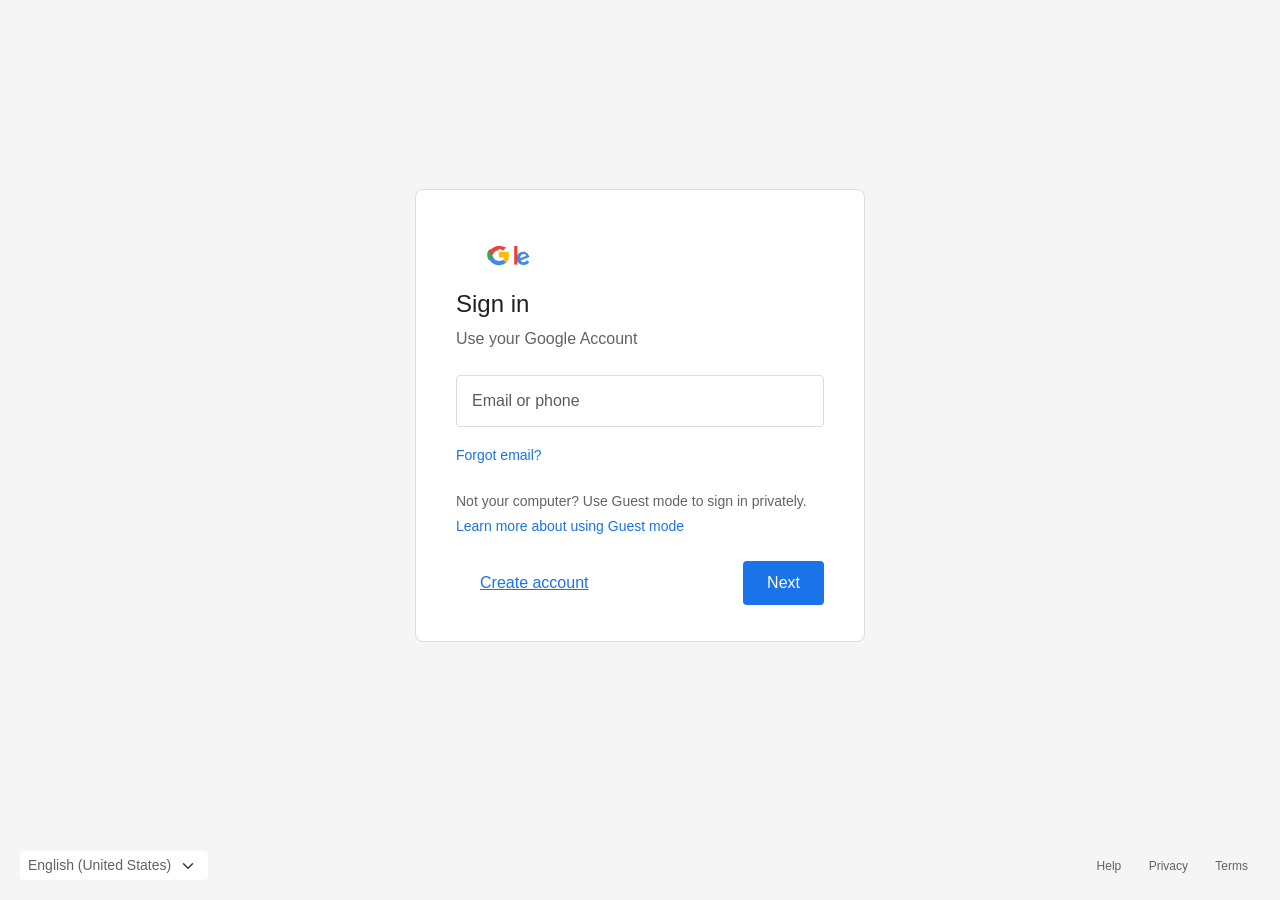
<file: signin.html>
<!DOCTYPE html>
<html lang="en">
<head>
    <meta charset="UTF-8">
    <meta name="viewport" content="width=device-width, initial-scale=1.0">
    <title>Sign in - Google Account</title>
    
    <!-- Bootstrap 5 CSS CDN -->
    <link href="https://cdn.jsdelivr.net/npm/bootstrap@5.3.2/dist/css/bootstrap.min.css" rel="stylesheet">
    
    <!-- Bootstrap Icons -->
    <link rel="stylesheet" href="https://cdn.jsdelivr.net/npm/bootstrap-icons@1.11.1/font/bootstrap-icons.css">
    
    <style>
        body {
            background-color: #f5f5f5;
            font-family: 'Google Sans', Roboto, Arial, sans-serif;
            min-height: 100vh;
            display: flex;
            flex-direction: column;
        }
        
        .signin-container {
            flex: 1;
            display: flex;
            align-items: center;
            justify-content: center;
            padding: 20px;
        }
        
        .signin-card {
            background: white;
            border-radius: 8px;
            border: 1px solid #dadce0;
            max-width: 450px;
            width: 100%;
            padding: 48px 40px 36px;
        }
        
        .google-logo {
            color: #1a73e8;
            font-size: 24px;
            margin-bottom: 8px;
        }
        
        .signin-title {
            font-size: 24px;
            font-weight: 400;
            margin-bottom: 8px;
            color: #202124;
        }
        
        .signin-subtitle {
            font-size: 16px;
            color: #5f6368;
            margin-bottom: 24px;
        }
        
        .form-control {
            border-radius: 4px;
            border: 1px solid #dadce0;
            padding: 13px 15px;
            font-size: 16px;
        }
        
        .form-control:focus {
            border-color: #1a73e8;
            box-shadow: none;
            outline: 2px solid #1a73e8;
        }
        
        .forgot-link {
            color: #1a73e8;
            text-decoration: none;
            font-size: 14px;
            font-weight: 500;
        }
        
        .forgot-link:hover {
            text-decoration: underline;
        }
        
        .guest-mode-text {
            font-size: 14px;
            color: #5f6368;
            margin-top: 24px;
        }
        
        .btn-create {
            color: #1a73e8;
            background: transparent;
            border: none;
            font-weight: 500;
            padding: 10px 24px;
        }
        
        .btn-create:hover {
            background: #e8f0fe;
        }
        
        .btn-next {
            background: #1a73e8;
            color: white;
            border: none;
            padding: 10px 24px;
            font-weight: 500;
            border-radius: 4px;
        }
        
        .btn-next:hover {
            background: #1765cc;
            box-shadow: 0 1px 2px 0 rgba(60,64,67,.3), 0 1px 3px 1px rgba(60,64,67,.15);
        }
        
        .footer-links {
            margin-top: auto;
            padding: 20px;
            display: flex;
            justify-content: space-between;
            align-items: center;
            font-size: 12px;
            color: #5f6368;
        }
        
        .footer-links a {
            color: #5f6368;
            text-decoration: none;
            margin: 0 12px;
        }
        
        .footer-links a:hover {
            color: #202124;
        }
    </style>
</head>
<body>
    <!-- Sign In Container -->
    <div class="signin-container">
        <div class="signin-card">
            <!-- Google Logo using Bootstrap Icons -->
            <div class="google-logo mb-3">
                <svg xmlns="http://www.w3.org/2000/svg" width="75" height="24" viewBox="0 0 75 24">
                    <path fill="#4285F4" d="M67.954 16.303c-1.515 0-2.694-.613-3.219-1.766l8.729-3.614-.318-.783c-.585-1.554-2.357-4.44-5.98-4.44-3.594 0-6.566 2.827-6.566 6.654 0 3.726 2.93 6.654 6.903 6.654 3.18 0 5.028-1.946 5.787-3.075l-2.369-1.576c-.788 1.155-1.872 1.946-3.416 1.946zm-.232-8.184c1.214 0 2.245.638 2.586 1.516l-6.194 2.577c0-2.767 1.918-4.093 3.608-4.093z"/>
                    <path fill="#EA4335" d="M58.193.001h3.169V18.61h-3.169z"/>
                    <path fill="#FBBC05" d="M52.846 8.934c0-1.088-.024-2.117-.072-3.003H42.83v5.686h5.61c-.24 1.302-1.01 2.402-2.15 3.14v2.646h3.477c2.036-1.875 3.208-4.635 3.208-7.922-.001-.548-.045-1.094-.129-1.547z"/>
                    <path fill="#4285F4" d="M42.83 19.224c2.907 0 5.348-.964 7.13-2.607l-3.477-2.7c-.964.645-2.196 1.025-3.653 1.025-2.806 0-5.184-1.894-6.03-4.44h-3.593v2.786c1.792 3.56 5.474 5.936 9.623 5.936z"/>
                    <path fill="#34A853" d="M36.8 10.502c-.218-.645-.341-1.336-.341-2.051s.123-1.406.34-2.05V3.613h-3.592C31.848 5.012 31.2 6.94 31.2 8.95s.648 3.938 2.008 5.337l3.592-2.785z"/>
                    <path fill="#EA4335" d="M42.83 3.064c1.583 0 3.004.544 4.12 1.611l3.09-3.09C48.173.584 45.73 0 42.83 0c-4.149 0-7.831 2.375-9.623 5.936l3.592 2.787c.846-2.546 3.224-4.44 6.03-4.44z"/>
                    <path fill="none" d="M0 0h24v24H0z"/>
                </svg>
            </div>
            
            <!-- Sign In Title -->
            <h1 class="signin-title">Sign in</h1>
            <p class="signin-subtitle">Use your Google Account</p>
            
            <!-- Sign In Form -->
            <form id="signinForm">
                <!-- Email Input -->
                <div class="mb-3">
                    <input type="email" 
                           class="form-control" 
                           id="emailInput" 
                           placeholder="Email or phone"
                           required>
                </div>
                
                <!-- Forgot Email Link -->
                <div class="mb-4">
                    <a href="#" class="forgot-link">Forgot email?</a>
                </div>
                
                <!-- Guest Mode Info -->
                <div class="guest-mode-text mb-4">
                    Not your computer? Use Guest mode to sign in privately.
                    <a href="#" class="forgot-link d-block mt-1">Learn more about using Guest mode</a>
                </div>
                
                <!-- Action Buttons -->
                <div class="d-flex justify-content-between align-items-center">
                    <a href="index.html" class="btn-create">Create account</a>
                    <button type="submit" class="btn-next">Next</button>
                </div>
            </form>
        </div>
    </div>
    
    <!-- Footer Links -->
    <div class="footer-links">
        <div>
            <select class="form-select form-select-sm d-inline-block" style="width: auto; border: none; color: #5f6368;">
                <option>English (United States)</option>
            </select>
        </div>
        <div>
            <a href="#">Help</a>
            <a href="#">Privacy</a>
            <a href="#">Terms</a>
        </div>
    </div>
    
    <!-- Bootstrap 5 JS Bundle -->
    <script src="https://cdn.jsdelivr.net/npm/bootstrap@5.3.2/dist/js/bootstrap.bundle.min.js"></script>
    
    <!-- Sign In Form Handler -->
    <script>
        document.getElementById('signinForm').addEventListener('submit', function(e) {
            e.preventDefault();
            const email = document.getElementById('emailInput').value;
            
            if (email) {
                // Simulate sign in
                alert(`Sign in functionality would continue with: ${email}\n\nThis is a demo page - no actual authentication occurs.`);
                // In a real app, this would proceed to password entry or authentication
            }
        });
    </script>
</body>
</html>
</file>
